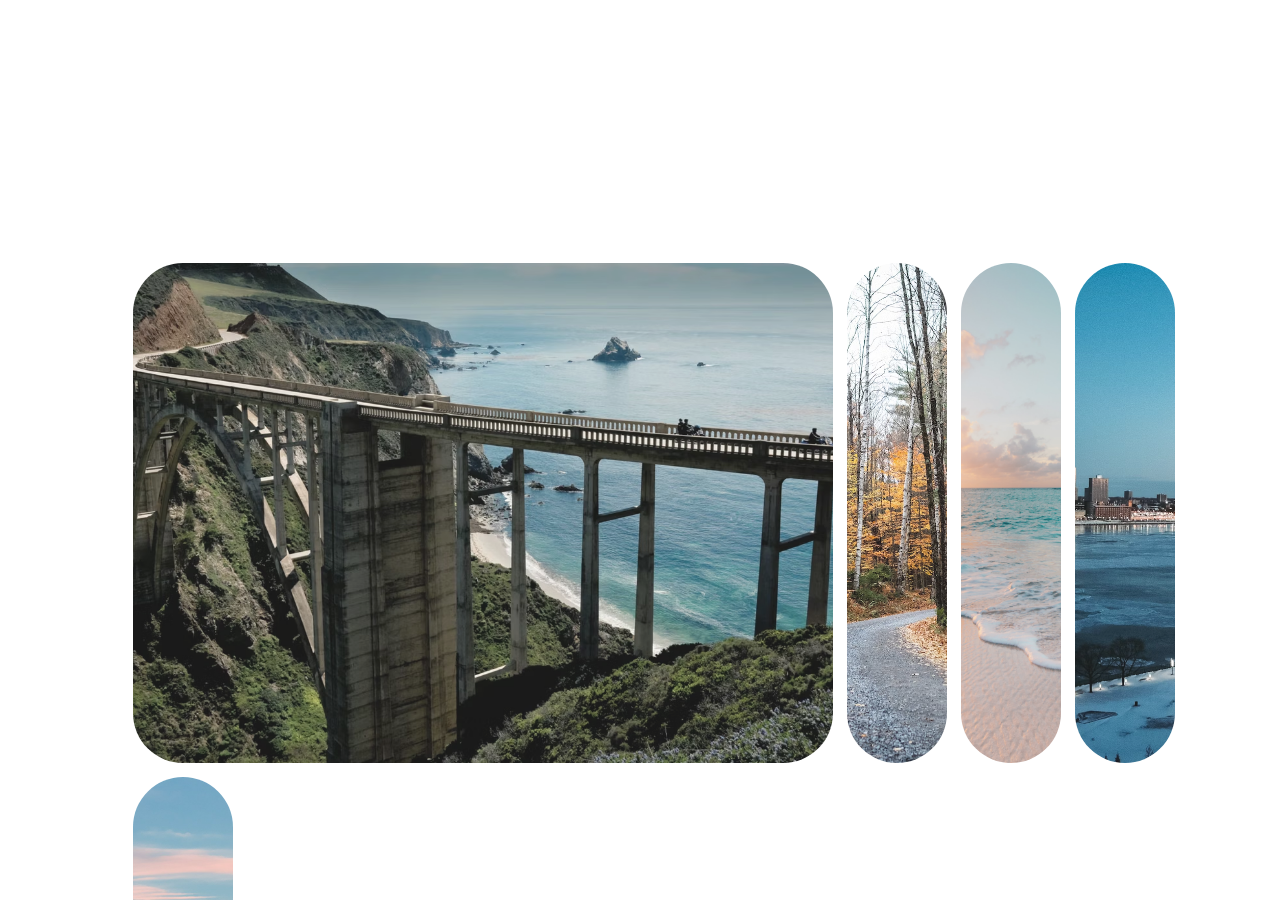
<file: card-view/index.html>
<!DOCTYPE html>
<html lang="en">
<head>
    <meta charset="UTF-8" />
    <meta name="viewport" content="width=device-width, initial-scale=1.0" />
    <title>Document</title>
    <link rel="stylesheet" href="style.css">

</head>
<body>
    <div class="flex">
   <img class="i active" src="images/img1.png">
   <img class="i" src="images/img2.png">
   <img class="i" src="images/img3.jpg">
   <img class="i" src="images/img4.png">
   <img class="i" src="images/img5.png">

    </div>
    

    <script src="script.js"></script>
</body>
</html>
</file>
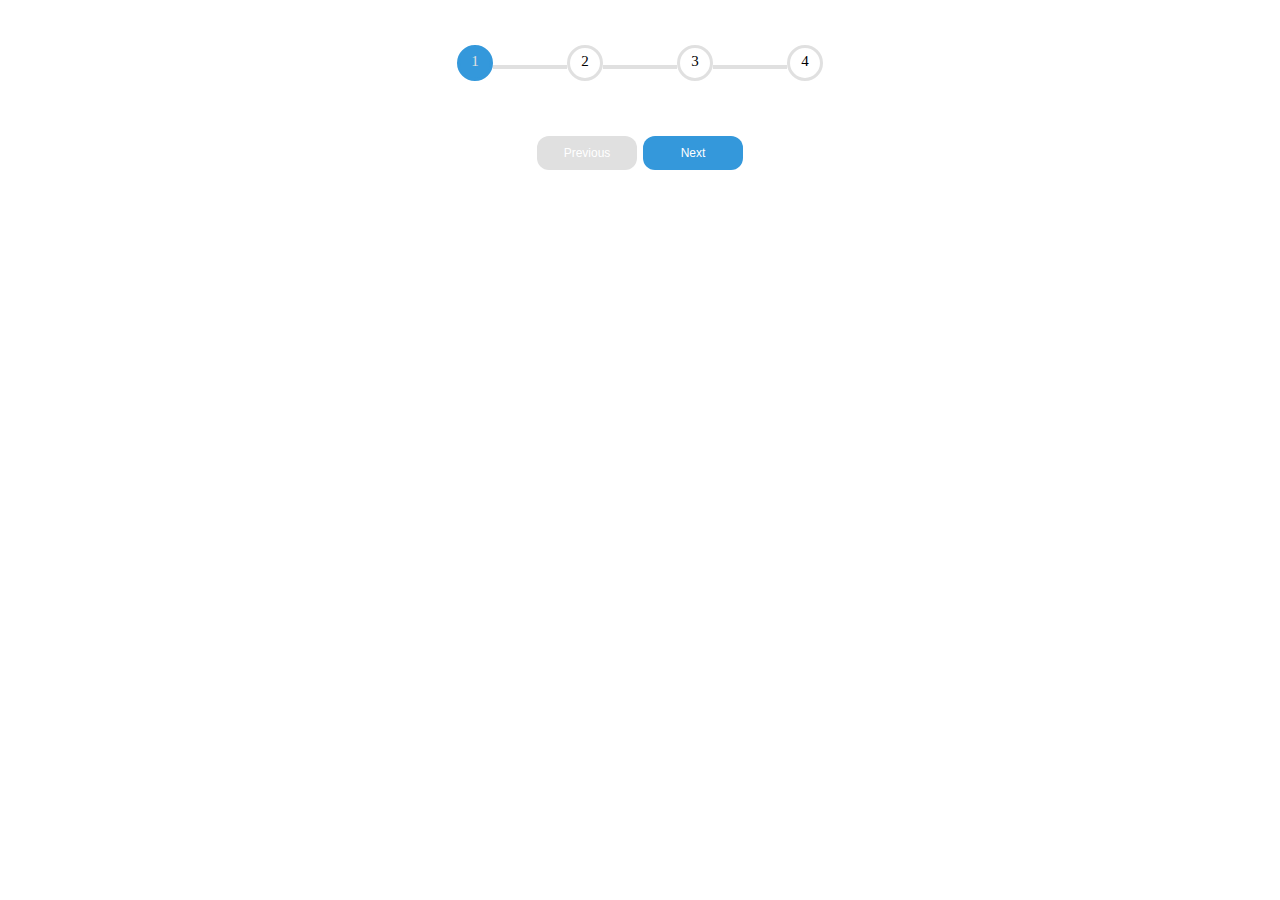
<file: progress-bar/index.html>
<!DOCTYPE html>
<html lang="en">
<head>
    <meta charset="UTF-8">
    <meta http-equiv="X-UA-Compatible" content="IE=edge">
    <meta name="viewport" content="width=device-width, initial-scale=1.0">
    <title>Document</title>
    <link rel="stylesheet" href="style.css">
</head>
<body>
    <div class="flex">
        <div class="circle active">1</div><hr class="hr"> 
        <div class="circle">2</div><hr class="hr">
        <div class="circle">3</div><hr class="hr">
        <div class="circle">4</div>
    </div>
    <div class="flex">
       <div><button>Previous</button>
        <button class="activeb">Next</button></div>
    </div>
    <script src="script.js"></script>
</body>
</html>
</file>
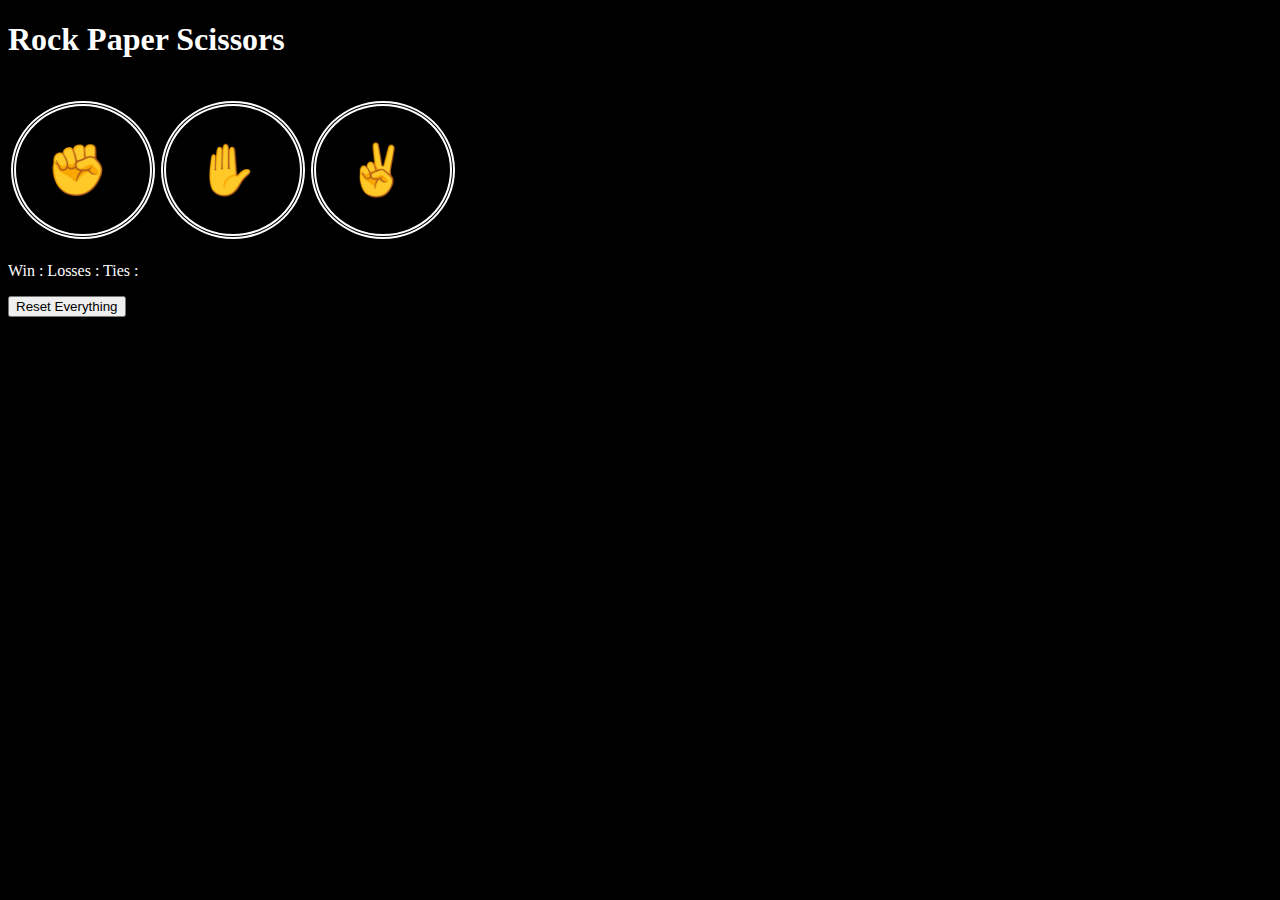
<file: rock-paper-scissor/index.html>
<!DOCTYPE html>
<html lang="en">
<head>
    <meta charset="UTF-8">
    <meta http-equiv="X-UA-Compatible" content="IE=edge">
    <meta name="viewport" content="width=device-width, initial-scale=1.0">
    <title>Document</title>
    <script src="script.js"></script>
    <style>
        #hand{
            font-size:50px;
            border: double 5px white;
            padding-top: 35px;
            padding-bottom: 35px;
            padding-left: 30px;
            padding-right: 30px;
            border-radius: 50%;
            margin: 3px;
        }
        body{
            background-color: black;
            color: white;
        }
    </style>
</head>
<body onload="myFunction()">
    
    <h1>Rock Paper Scissors</h1><br>
    <div style="display:grid;grid-template-columns:150px 150px 150px">
    <span id="hand" onclick="stone()">&#9994;</span>
    <span  id="hand" onclick="paper()">&#9995;</span>
    <span  id="hand" onclick="sesor()">&#9996;</span>
    </div>

    <div>
        <h2 id="demo"></h2>
        <span  id="you"></span> <span id="computer"></span>
           
    </div>
    <p>Win : <span id="countw"></span> Losses : <span id="countl"></span> Ties : <span id="countt"></span></p>

    <button type="button" onClick="window.location.reload()">
        Reset Everything
     </button>
</body>
</html>
</file>
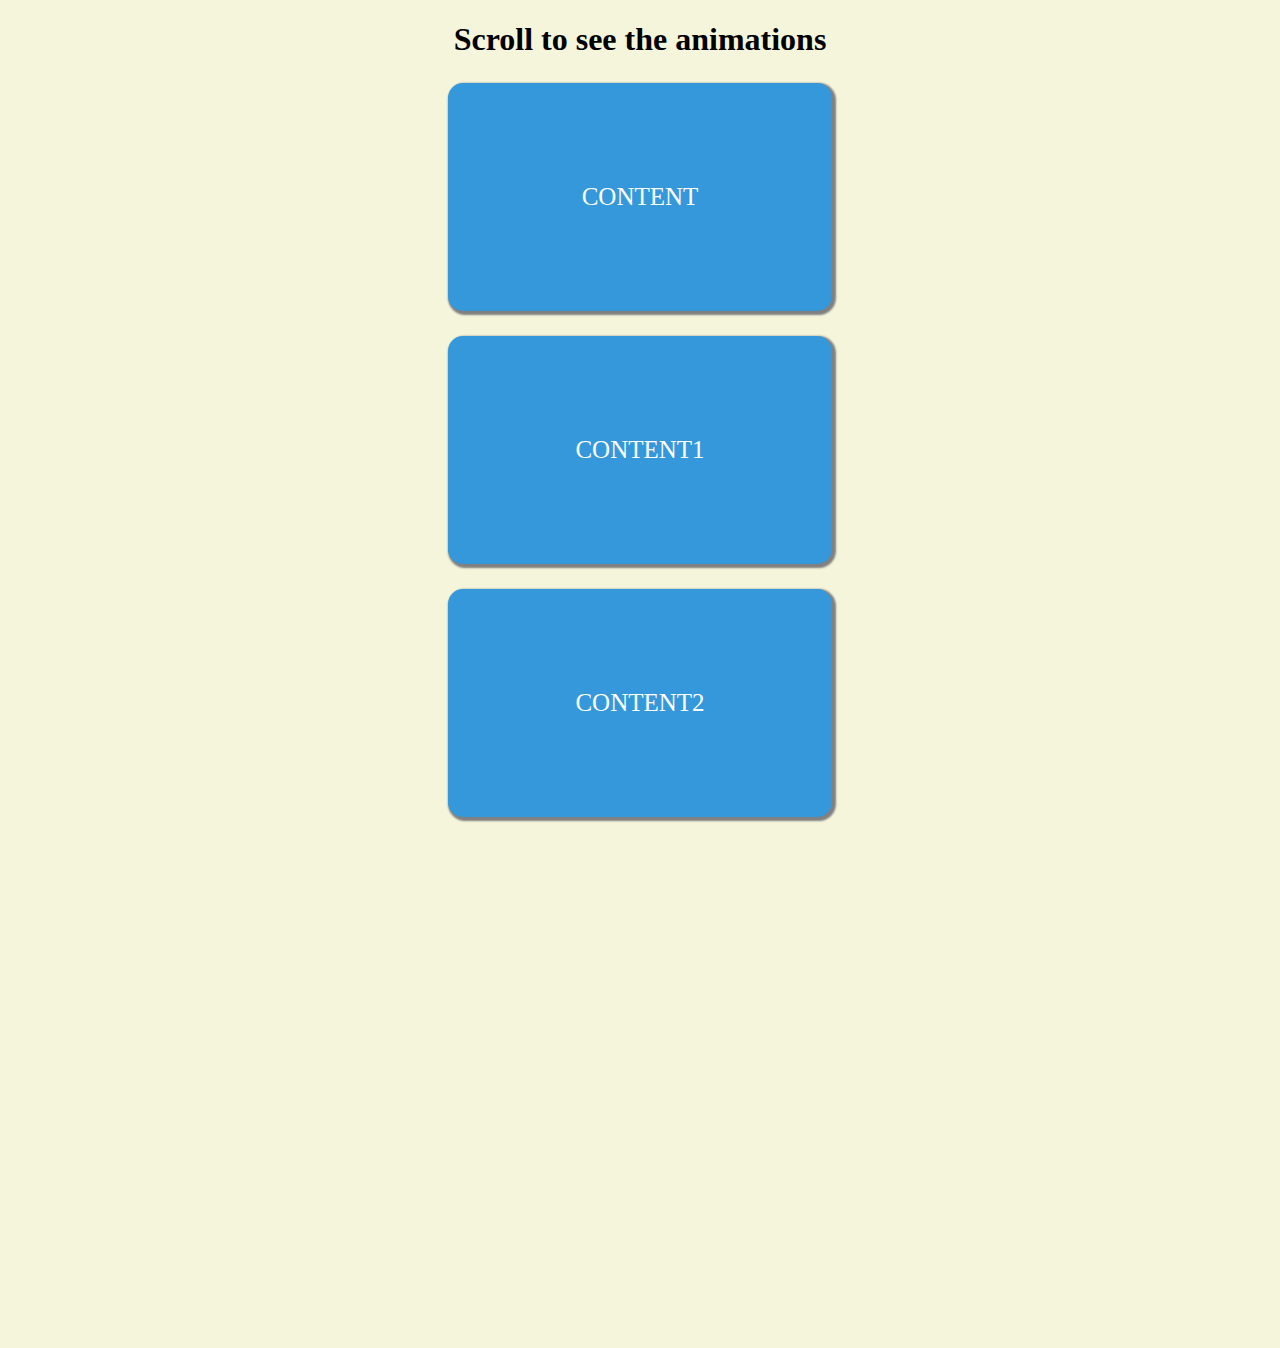
<file: scroll-animation/index.html>
<!DOCTYPE html>
<html lang="en">
<head>
    <meta charset="UTF-8">
    <meta http-equiv="X-UA-Compatible" content="IE=edge">
    <meta name="viewport" content="width=device-width, initial-scale=1.0">
    <title>Scroll Bar</title>
    <link rel="stylesheet" href="style.css">
</head>
<body>
   <center><h1>Scroll to see the animations</h1>
    
    <div>Content</div>
    <div>Content1</div>
    <div>Content2</div>
    <div>Content3</div>
    <div>Content4</div></center>
    <script src="script.js"></script>
</body>
</html>
</file>
<file: card-view/style.css>
body {
  margin: 10;
}

* {
  box-sizing: border-box;
}

img{
    width: 100px;
    height: 500px;
    border-radius: 50px;
    object-fit: cover;
    margin: 5px;
    opacity: 0.9;
    transition: 0.7s ease-in;
}
img:hover{
    opacity: 1;
}
.flex{

    position: fixed;
    top: 50%;
    left: 30%;
    margin-top: -15%;
    margin-left: -20%;
}

.i.active{
    transition:  0.3s ease-in 0.8s;
     width: 700px;
}
</file>
<file: progress-bar/style.css>
.flex {
    display: flex;
    justify-content: center;
    margin: 20px;
  }
  
  .circle {
    border: 3px solid #e0e0e0;
    border-radius:50%;
    margin: 25px;
    padding: 5px;
    font-size: 15px;
    width: 20px;
    height: 20px;
    text-align: center;
    transition-timing-function: linear;
  transition-duration: 2s;
 
    
  }

   .active{
    border: 3px solid #3498db;
    background-color: #3498db;
    color: #e0e0e0;
    border-radius:50%;
    transition-duration: 1s;
  transition-timing-function: linear;
 
  }

hr{
    height: 70px;
    rotate: 90deg;
    display: inline;
    margin: 10px;
    border: 2px solid #e0e0e0;
    transition-duration: 2s;
    transition-timing-function: linear;
}

.activeh{
    border: 2px solid #3498db;
    transition-duration: 2s;
  transition-timing-function: linear;
}


button{
    border-radius: 12px;
    border: none;
    color: white;
    padding: 10px;
    text-align: center;
    text-decoration: none;
    display: inline-block;
    font-size: 12px;
    margin: 2px 1px;
    width: 100px;
    background-color: #e0e0e0;
}

.activeb{
    background-color: #3498db;
}
</file>
<file: scroll-animation/style.css>
body{
    background-color: beige;
    margin: 0;
  overflow-x: hidden;
}

div{
    background-color: #3498db;
    padding: 100px 10px;
    margin: 25px 35%;
    font-size:25px;
    color: white;
    text-transform:uppercase;
    border-radius: 15px;
    box-shadow: 2px 2px 2px 2px gray;
   transform: translateX(300%);
   transition: transform 0.4s ease;
}

div:nth-of-type(even) {
  transform: translateX(-300%);
}

div.show {
  transform: translateX(0);
}
</file>
